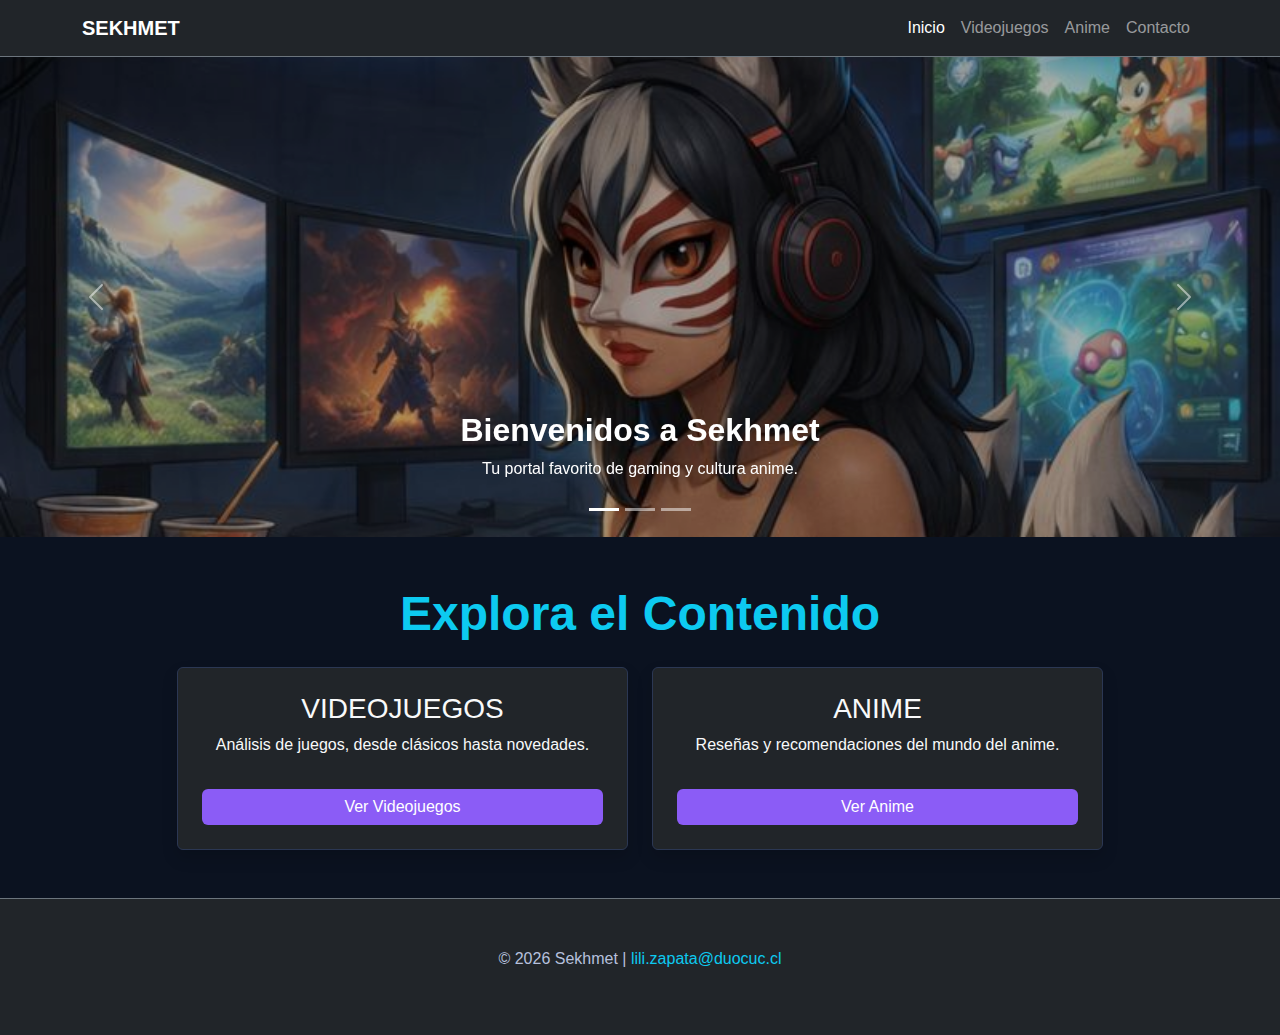
<file: index.html>
<!DOCTYPE html>
<html lang="es">
<head>
    <meta charset="UTF-8">
    <meta name="viewport" content="width=device-width, initial-scale=1.0">
    <title>Sekhmet - Home (Semana 4 Bootstrap)</title>
    
    <link href="https://cdn.jsdelivr.net/npm/bootstrap@5.3.0/dist/css/bootstrap.min.css" rel="stylesheet">
    
    <style>
        body {
            background-color: #0B1220; 
            color: #B6C0DD;
            font-family: 'Segoe UI', Tahoma, Geneva, Verdana, sans-serif;
        }

        /* AJUSTE PARA PC: Evitamos que la imagen sea gigante en monitores anchos */
        .carousel-item img {
            height: 480px; /* Altura ideal para que no se corte el contenido importante */
            width: 100%;
            object-fit: cover; 
            object-position: center 25%; /* Centra la vista en el personaje */
            filter: brightness(0.7); 
        }

        /* Estilo para las Cards de categorías */
        .card {
            transition: transform 0.3s ease;
            border-color: #2B3753;
            background-color: #111827;
        }

        .card:hover {
            transform: translateY(-8px);
            border-color: #8B5CF6;
        }
        
        .btn-primary {
            background-color: #8B5CF6;
            border: none;
        }
    </style>
</head>
<body>

    <nav class="navbar navbar-expand-lg navbar-dark bg-dark sticky-top border-bottom border-secondary">
        <div class="container">
            <a class="navbar-brand fw-bold" href="index.html">SEKHMET</a>
            <button class="navbar-toggler" type="button" data-bs-toggle="collapse" data-bs-target="#navbarNav">
                <span class="navbar-toggler-icon"></span>
            </button>
            <div class="collapse navbar-collapse" id="navbarNav">
                <ul class="navbar-nav ms-auto">
                    <li class="nav-item"><a class="nav-link active" href="index.html">Inicio</a></li>
                    <li class="nav-item"><a class="nav-link" href="videojuegos_bootstrap.html">Videojuegos</a></li>
                    <li class="nav-item"><a class="nav-link" href="animes_bootstrap.html">Anime</a></li>
                    <li class="nav-item"><a class="nav-link" href="#contacto">Contacto</a></li>
                </ul>
            </div>
        </div>
    </nav>

    <header id="heroCarousel" class="carousel slide" data-bs-ride="carousel">
        <div class="carousel-indicators">
            <button type="button" data-bs-target="#heroCarousel" data-bs-slide-to="0" class="active"></button>
            <button type="button" data-bs-target="#heroCarousel" data-bs-slide-to="1"></button>
            <button type="button" data-bs-target="#heroCarousel" data-bs-slide-to="2"></button>
        </div>

        <div class="carousel-inner">
            <div class="carousel-item active" data-bs-interval="3000">
                <img src="imagenes/lizz.png" class="d-block w-100" alt="Sekhmet Inicio">
                <div class="carousel-caption">
                    <h2 class="fw-bold">Bienvenidos a Sekhmet</h2>
                    <p class="d-none d-md-block">Tu portal favorito de gaming y cultura anime.</p>
                </div>
            </div>
            <div class="carousel-item" data-bs-interval="3000">
                <img src="imagenes/PortadaVideoJuegos.jpg" class="d-block w-100" alt="Sekhmet Videojuegos">
                <div class="carousel-caption">
                    <h2 class="fw-bold">Zona de Videojuegos</h2>
                    <p class="d-none d-md-block">Estrategias y análisis de combate.</p>
                </div>
            </div>
            <div class="carousel-item" data-bs-interval="3000">
                <img src="imagenes/PortadaAnime.jpg" class="d-block w-100" alt="Sekhmet Anime">
                <div class="carousel-caption">
                    <h2 class="fw-bold">Universo Anime</h2>
                    <p class="d-none d-md-block">Reseñas de tus series favoritas.</p>
                </div>
            </div>
        </div>

        <button class="carousel-control-prev" type="button" data-bs-target="#heroCarousel" data-bs-slide="prev">
            <span class="carousel-control-prev-icon"></span>
        </button>
        <button class="carousel-control-next" type="button" data-bs-target="#heroCarousel" data-bs-slide="next">
            <span class="carousel-control-next-icon"></span>
        </button>
    </header>

    <main class="container my-5 text-center">
        <h1 class="display-5 fw-bold text-info mb-4">Explora el Contenido</h1>
        <div class="row g-4 justify-content-center">
            <div class="col-12 col-md-5">
                <div class="card bg-dark text-light h-100 p-4 shadow">
                    <h3>VIDEOJUEGOS</h3>
                    <p>Análisis de juegos, desde clásicos hasta novedades.</p>
                    <a href="videojuegos_bootstrap.html" class="btn btn-primary mt-3">Ver Videojuegos</a>
                </div>
            </div>
            <div class="col-12 col-md-5">
                <div class="card bg-dark text-light h-100 p-4 shadow">
                    <h3>ANIME</h3>
                    <p>Reseñas y recomendaciones del mundo del anime.</p>
                    <a href="animes_bootstrap.html" class="btn btn-primary mt-3">Ver Anime</a>
                </div>
            </div>
        </div>
    </main>

    <footer id="contacto" class="bg-dark text-center py-5 border-top border-secondary mt-5">
        <p>© 2026 Sekhmet | <a href="mailto:lili.zapata@duocuc.cl" class="text-info text-decoration-none">lili.zapata@duocuc.cl</a></p>
    </footer>

    <script src="https://cdn.jsdelivr.net/npm/bootstrap@5.3.0/dist/js/bootstrap.bundle.min.js"></script>
</body>
</html>
</file>
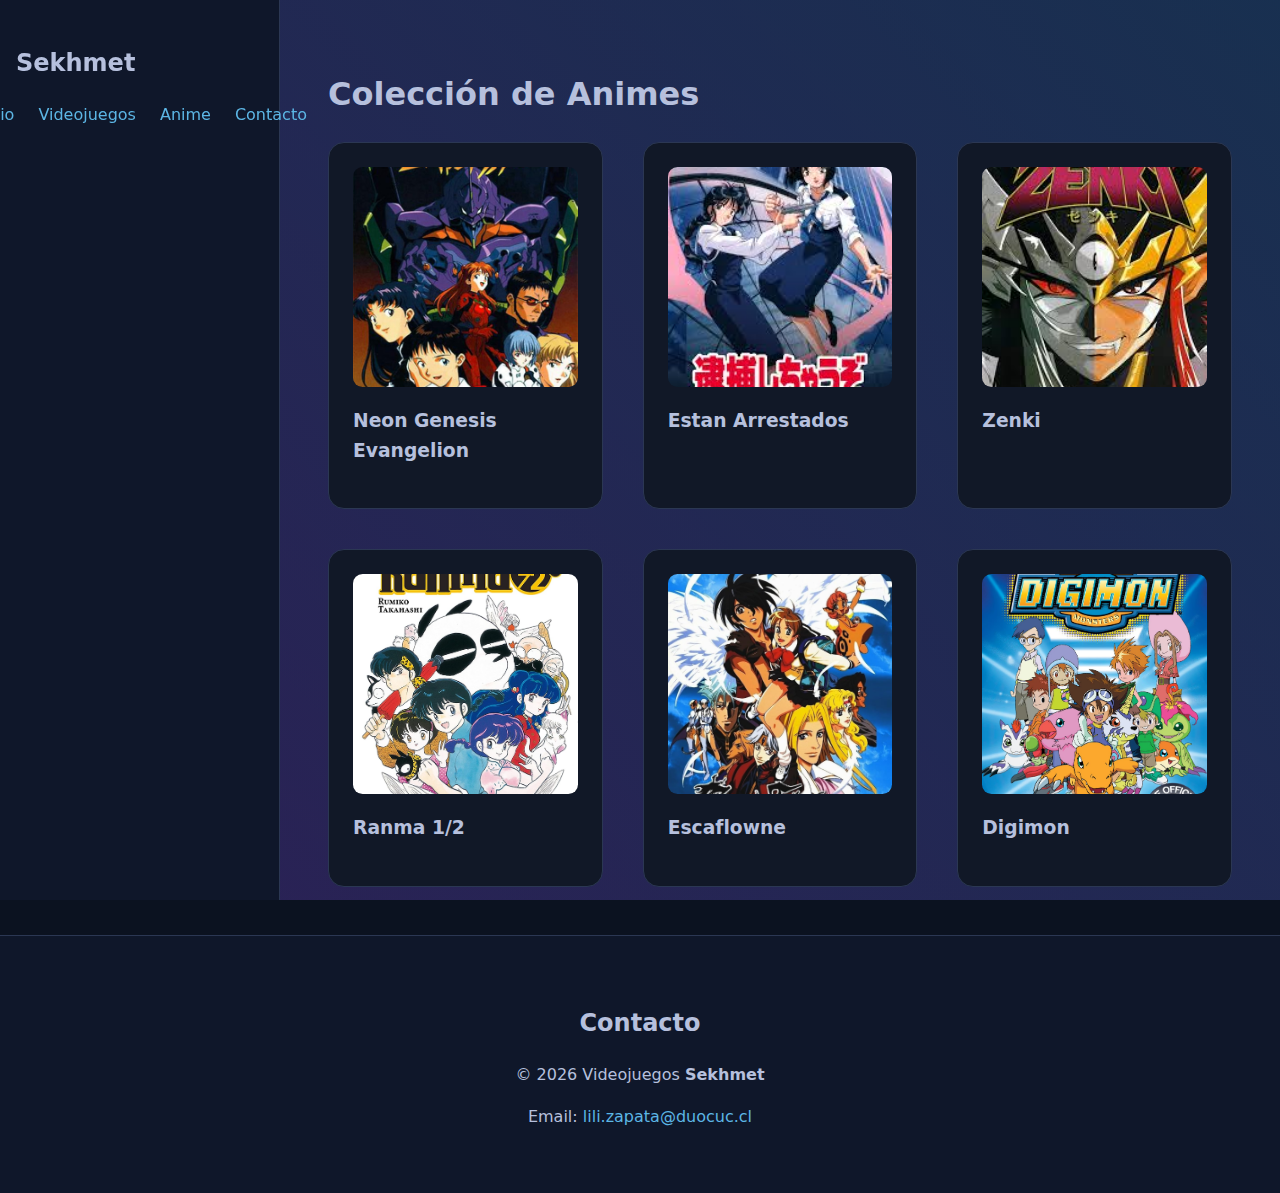
<file: animes.html>
<!DOCTYPE html>
<html lang="es">
<head>
    <meta charset="UTF-8">
    <meta name="viewport" content="width=device-width, initial-scale=1.0">
    <title>Animes - Sekhmet</title>
    <link rel="stylesheet" href="css/estilos.css">
</head>
<body>

    <div class="layout">
        
        <aside class="sidebar">
            <h2>Sekhmet</h2>
            <nav>
                <ul class="nav__list">
                    <li><a href="index.html">Inicio</a></li>
                    <li><a href="videojuegos.html">Videojuegos</a></li>
                    <li><a href="animes.html">Anime</a></li>
                    <li><a href="#contacto">Contacto</a></li>
                </ul>
            </nav>
        </aside>
        
        <main class="content">
            <h1>Colección de Animes</h1>
            
            <div class="cards">
                
                <article class="card">
                    <img class="card__img" src="imagenes/PortadaNGE.jpg" alt="Neon Genesis Evangelion">
                    <h3>Neon Genesis Evangelion</h3>     
                    <div class="card-info">
                        <h4>Descripción</h4>
                        <p>En el año 2015 la humanidad intenta recuperarse del «Segundo impacto» tras la aparición de los Ángeles. Gendoh Ikari desarrolla los Evangelion para defenderse.</p>
                        <h4>Opinión</h4>
                        <p>Anime clásico de los 90s, existencialista y profundo. Se debe ver con mucha atención a los detalles.</p>
                        <a href="https://www.youtube.com/watch?v=_FmUpViWDX4" target="_blank">Ver capítulo</a>
                    </div>
                </article>

                <article class="card">
                    <img class="card__img" src="imagenes/PortadaEstanArrestados.jpg" alt="Estan Arrestados">
                    <h3>Estan Arrestados</h3>   
                    <div class="card-info">
                        <h4>Descripción</h4>
                        <p>Natsumi y Miyuki son dos policías con personalidades distintas que aprenden a trabajar en equipo en la prefectura de Bokuto.</p>
                        <h4>Opinión</h4>
                        <p>Genial, cómico y con gran desarrollo de personajes. Muy recomendado para reír.</p>
                        <a href="https://www.youtube.com/watch?v=qsE_DbAjYOw" target="_blank">Ver video</a>
                    </div>
                </article>

                <article class="card">
                    <img class="card__img" src="imagenes/PortadaZenki.jpg" alt="Zenki">
                    <h3>Zenki</h3>
                    <div class="card-info">
                        <h4>Descripción</h4>
                        <p>Cherry Night y el demonio Zenki luchan contra las "semillas del mal" que transforman a las personas en demonios.</p>
                        <h4>Opinión</h4>
                        <p>Toque de magia y acción con escenas muy cómicas entre Zenki y Cherry.</p>
                        <a href="https://www.youtube.com/watch?v=tTyqk9yArqw" target="_blank">Ver video</a>
                    </div>
                </article>

                <article class="card">
                    <img class="card__img" src="imagenes/PortadaRanma12.jpg" alt="Ranma 1/2">
                    <h3>Ranma 1/2</h3> 
                    <div class="card-info">
                        <h4>Descripción</h4>
                        <p>Ranma Saotome se convierte en chica al mojarse con agua fría tras caer en un pozo mágico en China.</p>
                        <h4>Opinión</h4>
                        <p>Mezcla única de artes marciales y comedia. Un clásico indispensable.</p>
                        <a href="https://www.youtube.com/watch?v=pZ3qsLzssKI" target="_blank">Ver Opening</a>
                    </div>
                </article>

                <article class="card">
                    <img class="card__img" src="imagenes/PortadaEscaflowne.jpg" alt="Escaflowne">
                    <h3>Escaflowne</h3> 
                    <div class="card-info">
                        <h4>Descripción</h4>
                        <p>Hitomi viaja al mundo de Gaia donde se ve envuelta en una guerra con mechas y dragones.</p>
                        <h4>Opinión</h4>
                        <p>Fantasía épica y romance. La calidad del dibujo de la época es fascinante.</p>
                        <a href="https://www.youtube.com/watch?v=pU-k30r9jeE" target="_blank">Ver remasterizado</a>
                    </div>
                </article>

                <article class="card">
                    <img class="card__img" src="imagenes/PortadaDigimon.avif" alt="Digimon">
                    <h3>Digimon</h3> 
                    <div class="card-info">
                        <h4>Descripción</h4>
                        <p>Siete niños elegidos viajan al Mundo Digital para luchar contra las fuerzas de la oscuridad.</p>
                        <h4>Opinión</h4>
                        <p>El mejor de la franquicia. Toca temas de crecimiento personal y amistad muy profundos.</p>
                        <a href="https://www.youtube.com/watch?v=7PXb7ZHwITg" target="_blank">Más información</a>
                    </div>
                </article>

            </div>
        </main>
    </div>

    <footer id="contacto" class="footer">
        <h2>Contacto</h2>
        <p>© 2026 Videojuegos <strong>Sekhmet</strong></p>
        <p>Email: <a href="mailto:lili.zapata@duocuc.cl">lili.zapata@duocuc.cl</a></p>
    </footer>

    <script>
        document.querySelectorAll('.card').forEach(card => {
            card.addEventListener('click', () => {
                card.classList.toggle('open');
            });
        });
    </script>

</body>
</html>
</file>
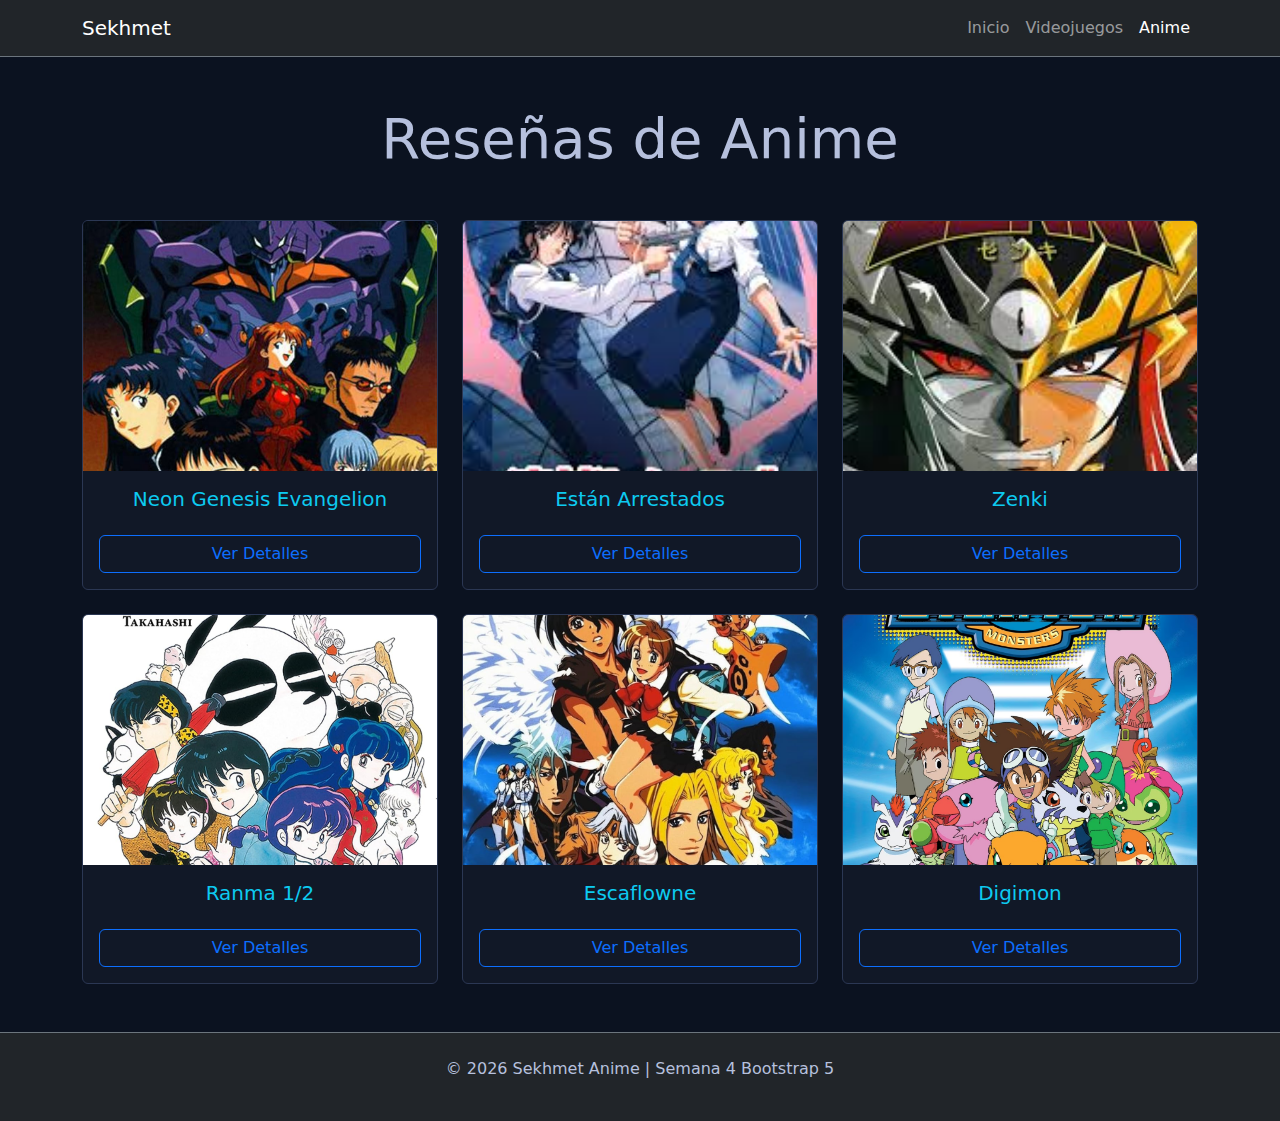
<file: animes_bootstrap.html>
<!DOCTYPE html>
<html lang="es">
<head>
    <meta charset="UTF-8">
    <meta name="viewport" content="width=device-width, initial-scale=1.0">
    <title>Animes - Sekhmet (Bootstrap)</title>
    <link href="https://cdn.jsdelivr.net/npm/bootstrap@5.3.0/dist/css/bootstrap.min.css" rel="stylesheet">
    <style>
        body { background-color: #0B1220; color: #B6C0DD; }
        .card { transition: transform 0.3s ease; border-color: #2B3753; background-color: #111827; }
        .card:hover { transform: translateY(-5px); border-color: #8B5CF6; }
        .card-img-top { height: 250px; object-fit: cover; }
        .modal-content { background-color: #111827; color: #B6C0DD; border: 1px solid #8B5CF6; }
    </style>
</head>
<body>

    <nav class="navbar navbar-expand-lg navbar-dark bg-dark sticky-top border-bottom border-secondary">
        <div class="container">
            <a class="navbar-brand" href="index_bootstrap.html">Sekhmet</a>
            <button class="navbar-toggler" type="button" data-bs-toggle="collapse" data-bs-target="#navbarNav">
                <span class="navbar-toggler-icon"></span>
            </button>
            <div class="collapse navbar-collapse" id="navbarNav">
                <ul class="navbar-nav ms-auto">
                    <li class="nav-item"><a class="nav-link" href="index_bootstrap.html">Inicio</a></li>
                    <li class="nav-item"><a class="nav-link" href="videojuegos_bootstrap.html">Videojuegos</a></li>
                    <li class="nav-item"><a class="nav-link active" href="#">Anime</a></li>
                </ul>
            </div>
        </div>
    </nav>

    <main class="container my-5">
        <h1 class="text-center mb-5 display-4">Reseñas de Anime</h1>

        <div class="row g-4">
            
            <div class="col-12 col-md-6 col-lg-4">
                <div class="card h-100 text-light">
                    <img src="imagenes/PortadaNGE.jpg" class="card-img-top" alt="Evangelion">
                    <div class="card-body text-center">
                        <h5 class="card-title text-info">Neon Genesis Evangelion</h5>
                        <button class="btn btn-outline-primary w-100 mt-3" data-bs-toggle="modal" data-bs-target="#modalEva">Ver Detalles</button>
                    </div>
                </div>
            </div>

            <div class="col-12 col-md-6 col-lg-4">
                <div class="card h-100 text-light">
                    <img src="imagenes/PortadaEstanArrestados.jpg" class="card-img-top" alt="Están Arrestados">
                    <div class="card-body text-center">
                        <h5 class="card-title text-info">Están Arrestados</h5>
                        <button class="btn btn-outline-primary w-100 mt-3" data-bs-toggle="modal" data-bs-target="#modalArrestados">Ver Detalles</button>
                    </div>
                </div>
            </div>

            <div class="col-12 col-md-6 col-lg-4">
                <div class="card h-100 text-light">
                    <img src="imagenes/PortadaZenki.jpg" class="card-img-top" alt="Zenki">
                    <div class="card-body text-center">
                        <h5 class="card-title text-info">Zenki</h5>
                        <button class="btn btn-outline-primary w-100 mt-3" data-bs-toggle="modal" data-bs-target="#modalZenki">Ver Detalles</button>
                    </div>
                </div>
            </div>

            <div class="col-12 col-md-6 col-lg-4">
                <div class="card h-100 text-light">
                    <img src="imagenes/PortadaRanma12.jpg" class="card-img-top" alt="Ranma">
                    <div class="card-body text-center">
                        <h5 class="card-title text-info">Ranma 1/2</h5>
                        <button class="btn btn-outline-primary w-100 mt-3" data-bs-toggle="modal" data-bs-target="#modalRanma">Ver Detalles</button>
                    </div>
                </div>
            </div>

            <div class="col-12 col-md-6 col-lg-4">
                <div class="card h-100 text-light">
                    <img src="imagenes/PortadaEscaflowne.jpg" class="card-img-top" alt="Escaflowne">
                    <div class="card-body text-center">
                        <h5 class="card-title text-info">Escaflowne</h5>
                        <button class="btn btn-outline-primary w-100 mt-3" data-bs-toggle="modal" data-bs-target="#modalEsca">Ver Detalles</button>
                    </div>
                </div>
            </div>

            <div class="col-12 col-md-6 col-lg-4">
                <div class="card h-100 text-light">
                    <img src="imagenes/PortadaDigimon.avif" class="card-img-top" alt="Digimon">
                    <div class="card-body text-center">
                        <h5 class="card-title text-info">Digimon</h5>
                        <button class="btn btn-outline-primary w-100 mt-3" data-bs-toggle="modal" data-bs-target="#modalDigi">Ver Detalles</button>
                    </div>
                </div>
            </div>

        </div>
    </main>

    <div class="modal fade" id="modalEva" tabindex="-1">
        <div class="modal-dialog modal-lg">
            <div class="modal-content">
                <div class="modal-header border-secondary">
                    <h5 class="modal-title text-info">Neon Genesis Evangelion</h5>
                    <button type="button" class="btn-close btn-close-white" data-bs-dismiss="modal"></button>
                </div>
                <div class="modal-body">
                    <h6>Descripción</h6>
                    <p>En el año 2015 la humanidad intenta recuperarse del «Segundo impacto»...</p>
                    <h6>Opinión</h6>
                    <p>Es un anime clásico de los 90s, con robots, ángeles apocalípticos y temas existencialistas.</p>
                    <a href="https://www.youtube.com/watch?v=_FmUpViWDX4" target="_blank" class="btn btn-primary btn-sm">Ver en YouTube</a>
                </div>
            </div>
        </div>
    </div>

    <footer class="bg-dark text-center py-4 border-top border-secondary mt-5">
        <p>© 2026 Sekhmet Anime | Semana 4 Bootstrap 5</p>
    </footer>

    <script src="https://cdn.jsdelivr.net/npm/bootstrap@5.3.0/dist/js/bootstrap.bundle.min.js"></script>
</body>
</html>
</file>
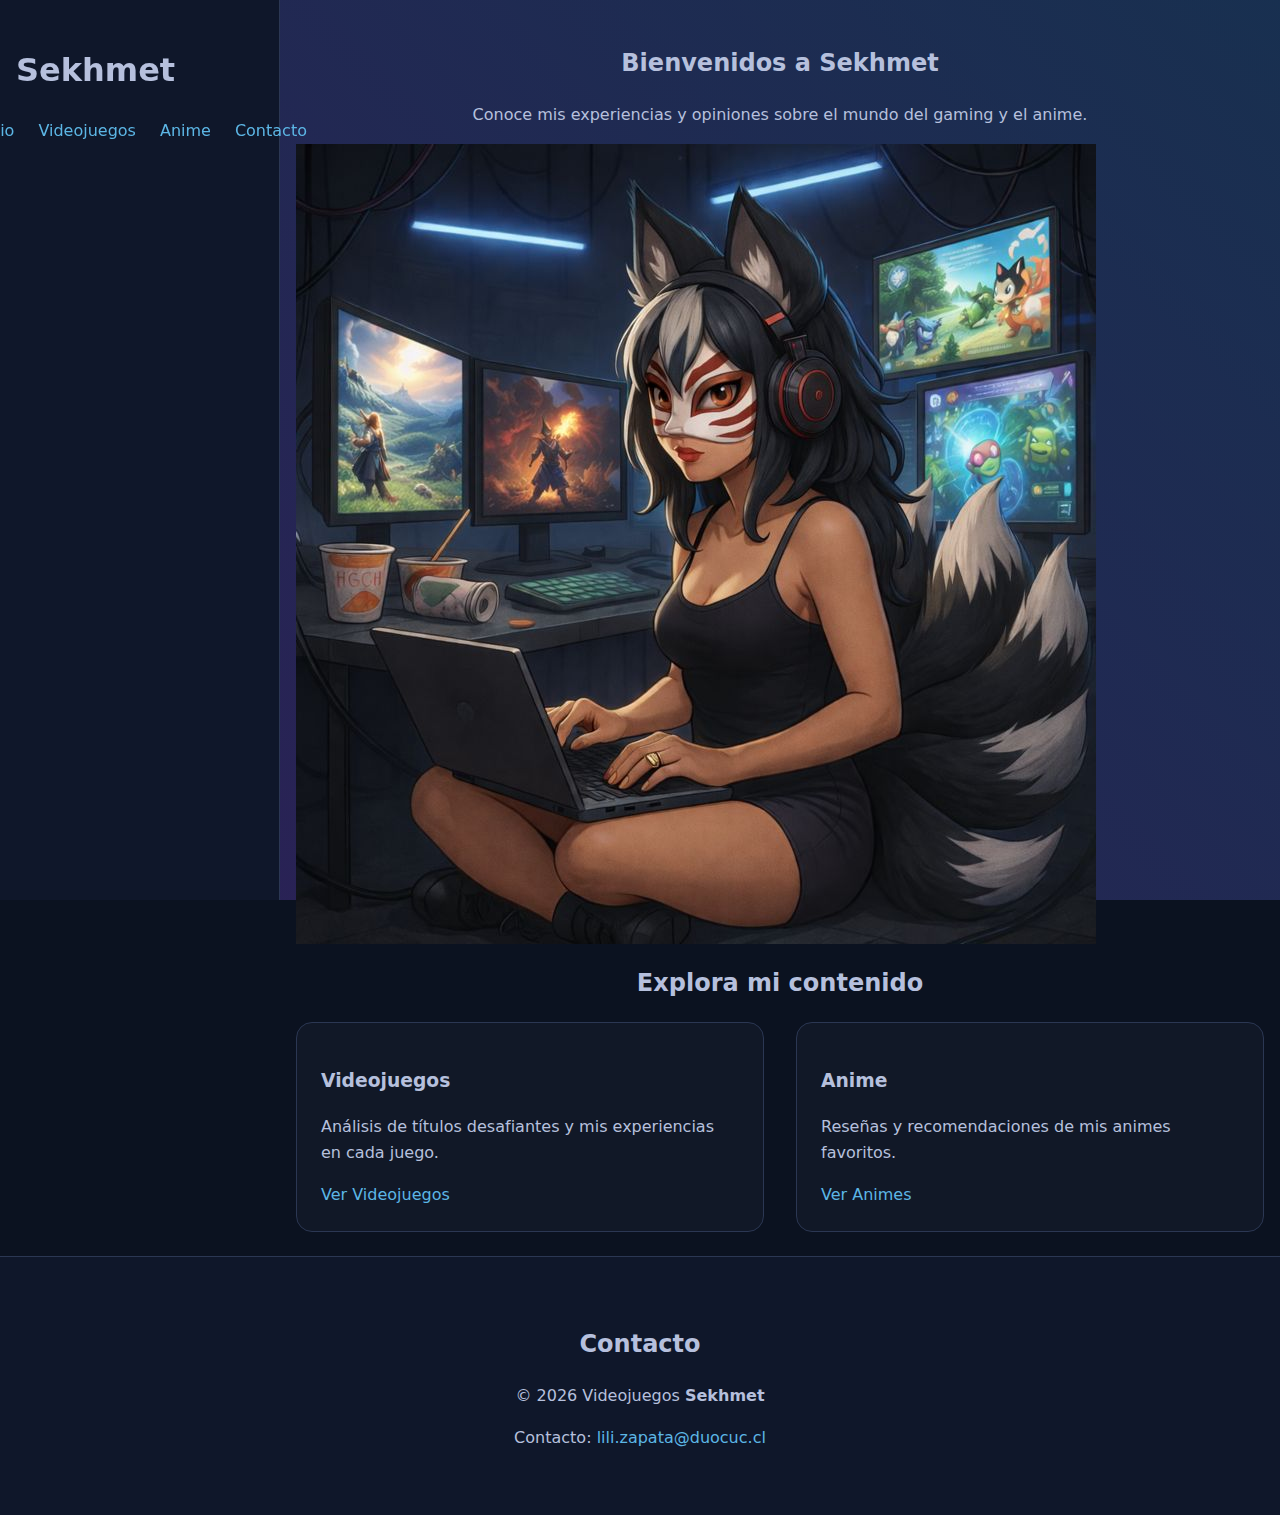
<file: index_manual.html>
<!DOCTYPE html>
<html lang="es">
<head>
    <meta charset="UTF-8" />
    <meta name="viewport" content="width=device-width, initial-scale=1.0" />
    <title>Videojuegos y Animes Sekhmet</title>
    <meta name="description" content="Reseñas y opiniones personales sobre videojuegos y animes: imágenes, descripciones y enlaces oficiales. Videojuegos Sekhmet." />

    <link rel="stylesheet" href="css/estilos.css" />
</head>

<body>
    <div class="layout">
        
        <header class="sidebar">
            <h1 class="site-title">Sekhmet</h1>
            <nav aria-label="Navegación principal">
                <ul class="nav__list">
                    <li><a class="nav__link" href="index.html">Inicio</a></li>
                    <li><a class="nav__link" href="videojuegos.html">Videojuegos</a></li>
                    <li><a class="nav__link" href="animes.html">Anime</a></li>
                    <li><a class="nav__link" href="#contacto">Contacto</a></li>
                </ul>
            </nav>
        </header>

        <main class="main">
            <section id="inicio" class="section section--intro">
                <h2 class="section__title">Bienvenidos a Sekhmet</h2>
                <p>Conoce mis experiencias y opiniones sobre el mundo del gaming y el anime.</p>
                
                <div class="hero-container">
                    <img class="hero-img" src="imagenes/lizz.png" alt="Ilustración de Sekhmet frente a una pantalla de videojuegos">
                </div>
            </section>

            <section id="categorias" class="section section--categories">
                <h2 class="section__title">Explora mi contenido</h2>
                
                <div class="category-grid">
                    <article class="card"> <h3>Videojuegos</h3>
                        <p>Análisis de títulos desafiantes y mis experiencias en cada juego.</p>
                        <a href="videojuegos.html" class="btn-primary">Ver Videojuegos</a>
                    </article>

                    <article class="card">
                        <h3>Anime</h3>
                        <p>Reseñas y recomendaciones de mis animes favoritos.</p>
                        <a href="animes.html" class="btn-primary">Ver Animes</a>
                    </article>
                </div>
            </section>
        </main>
    </div>

    <footer id="contacto" class="footer">
        <h2 class="section__title">Contacto</h2>
        <p>© 2026 Videojuegos <strong>Sekhmet</strong></p>
        <p>Contacto: <a class="footer__link" href="mailto:lili.zapata@duocuc.cl">lili.zapata@duocuc.cl</a></p>
    </footer>
</body>
</html>
</file>
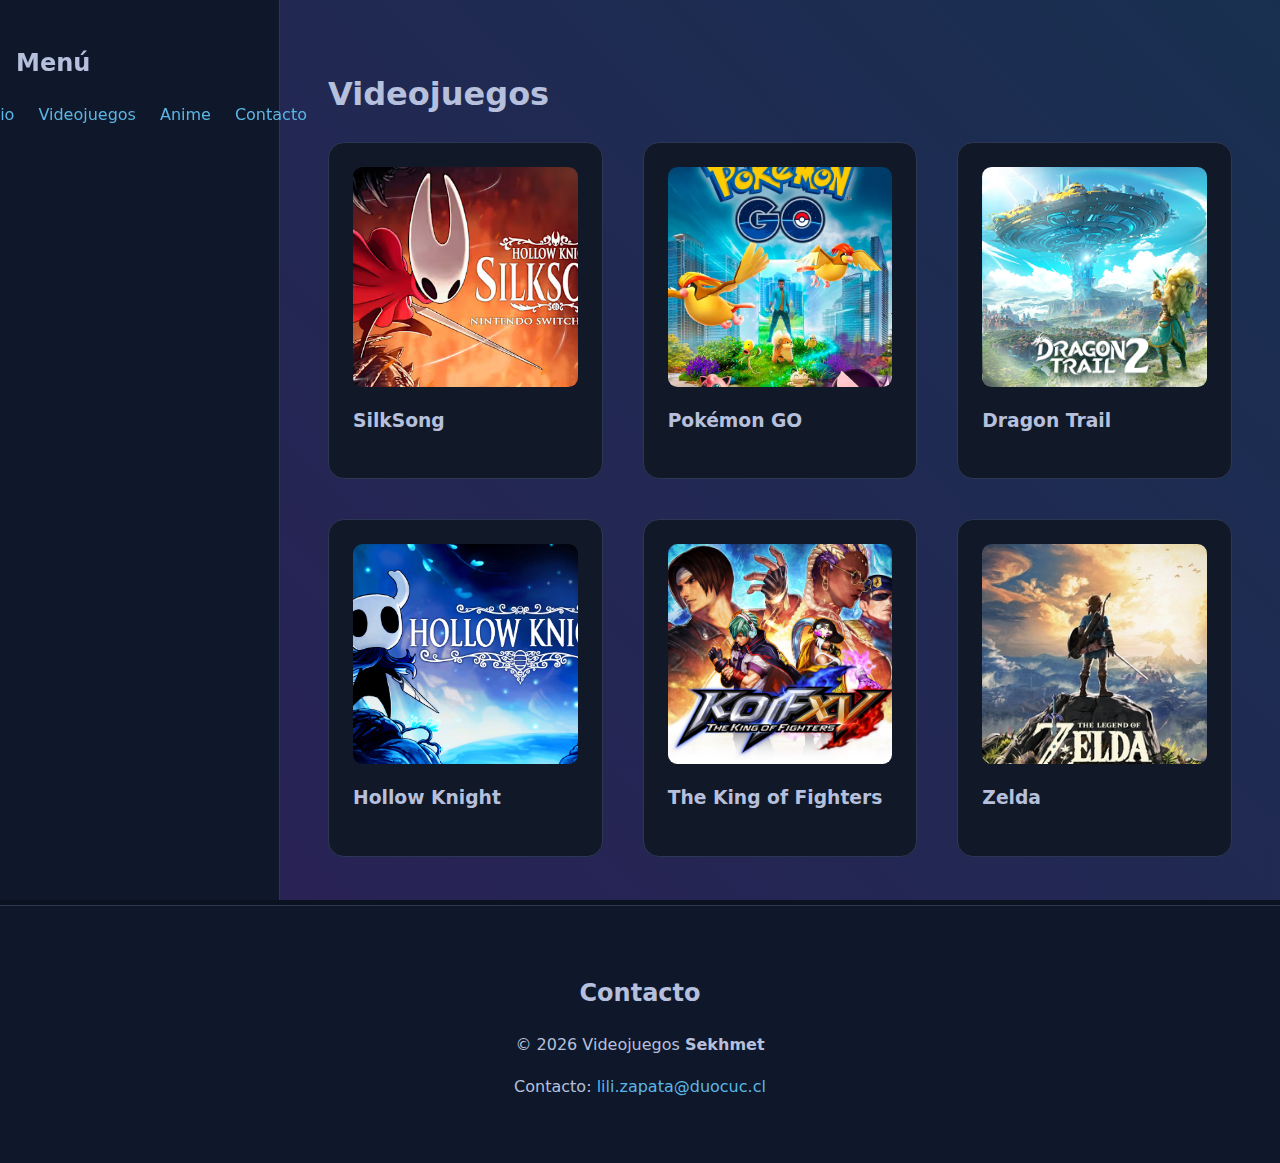
<file: videojuegos.html>
<!DOCTYPE html>
<html lang="es">
<head>
    <meta charset="UTF-8">
    <meta name="viewport" content="width=device-width, initial-scale=1.0">
    <title>Videojuegos - Sekhmet</title>
    <link rel="stylesheet" href="css/estilos.css">
</head>
<body>
    <div class="layout">
        
        <aside class="sidebar">
            <h2>Menú</h2>
            <nav>
                <ul class="nav__list">
                    <li><a href="index.html">Inicio</a></li>
                    <li><a href="videojuegos.html">Videojuegos</a></li>
                    <li><a href="animes.html">Anime</a></li>
                    <li><a href="#contacto">Contacto</a></li>
                </ul>
            </nav>
        </aside>
        
        <main class="content">
            <h1>Videojuegos</h1>
            
            <div class="cards">
                
                <article class="card">
                    <img class="card__img" src="imagenes/PortadaSilksong.jpg" alt="Portada del videojuego Hollow Knight: SilkSong" />
                    <h3>SilkSong</h3>     
                    <div class="card-info">
                        <h4>Descripción</h4>
                        <p>Silksong expande el universo de Hollow Knight con una protagonista distinta, un mundo nuevo y mecánicas más rápidas y desafiantes.</p>
                        <h4>Opinión</h4>
                        <p>SilkSong me ha resultado muy entretenido y desafiante. Existe un personaje llamado Seth, un fan que falleció de cáncer y fue incorporado como jefe.</p>
                        <a class="card__link" href="https://store.steampowered.com/app/1030300/Hollow_Knight_Silksong/" target="_blank" rel="noopener noreferrer">Más información sobre SilkSong</a>
                    </div>
                </article>

                <article class="card">
                    <img class="card__img" src="imagenes/PortadaPokemonGO.jpg" alt="Portada del videojuego Pokémon GO" />       
                    <h3>Pokémon GO</h3>    
                    <div class="card-info">
                        <h4>Descripción</h4>
                        <p>Juego de realidad aumentada que permite capturar y combatir con Pokémon en el mundo real usando GPS.</p>
                        <h4>Opinión</h4>
                        <p>Me gusta salir a caminar y descubrir nuevos lugares. Es una forma divertida de hacer ejercicio, pero ten cuidado con los baneo de cuenta.</p>
                        <a class="card__link" href="https://pokemongo.com/es" target="_blank" rel="noopener noreferrer">Más información sobre Pokémon GO</a>
                    </div>
                </article>

                <article class="card">
                    <img class="card__img" src="imagenes/PortadaDragonTrail.jpg" alt="Portada del videojuego Dragon Trail" />
                    <h3>Dragon Trail</h3>
                    <div class="card-info">
                        <h4>Descripción</h4>
                        <p>Cazadores, seguid las instrucciones del destino y entrad en las turbulencias tiempo-espaciales en la Astroisla.</p>
                        <h4>Opinión</h4>
                        <p>Permite jugar con personas de distintos países. Recomiendo descargarlo de tiendas oficiales para evitar problemas de seguridad.</p>
                        <a class="card__link" href="https://dt.wattgaming.com/" target="_blank" rel="noopener noreferrer">Más información sobre Dragon Trail</a>
                    </div>
                </article>

                <article class="card">
                    <img class="card__img" src="imagenes/PortadaHollow.avif" alt="Portada del videojuego Hollow Knight" />
                    <h3>Hollow Knight</h3> 
                    <div class="card-info">
                        <h4>Descripción</h4>
                        <p>Videojuego metroidvania lanzado en 2017. Es la precuela del esperado Silksong.</p>
                        <h4>Opinión</h4>
                        <p>Muy desafiante. Aún no logro terminarlo, me falta la polilla blanca y completar al 100%.</p>
                        <a class="card__link" href="https://hollow-knight.softonic.com/" target="_blank" rel="noopener noreferrer">Más información sobre Hollow Knight</a>
                    </div>
                </article>

                <article class="card">
                    <img class="card__img" src="imagenes/PortadaKOF.avif" alt="Portada del videojuego The King of Fighters" />
                    <h3>The King of Fighters</h3> 
                    <div class="card-info">
                        <h4>Descripción</h4>
                        <p>Popular serie de juegos de lucha de SNK que combina personajes de varias franquicias en combates de equipos de tres.</p>
                        <h4>Opinión</h4>
                        <p>Partí jugando en arcade. Ha mejorado gráficamente, aunque a veces siento que se pierde un poco el origen del juego.</p>
                        <a class="card__link" href="https://www.snk-corp.co.jp/es-es/games/kof-portal/series/" target="_blank" rel="noopener noreferrer">Más información sobre KOF</a>
                    </div>
                </article>

                <article class="card">
                    <img class="card__img" src="imagenes/PortadaZelda.jpg" alt="Portada del videojuego Zelda" />
                    <h3>Zelda</h3> 
                    <div class="card-info">
                        <h4>Descripción</h4>
                        <p>Serie de acción-aventura de Nintendo que describe las heroicas aventuras de Link para salvar el reino de Hyrule.</p>
                        <h4>Opinión</h4>
                        <p>Me encanta jugar en la Nintendo 3DS. Extraño que antes tenías que buscar todo por tu cuenta sin tantas guías automáticas.</p>
                        <a class="card__link" href="https://zelda.nintendo.com/" target="_blank" rel="noopener noreferrer">Más información sobre Zelda</a>
                    </div>
                </article>

            </div>
        </main>
    </div>

    <script>
        document.querySelectorAll('.card').forEach(card => {
            card.addEventListener('click', () => {
                card.classList.toggle('open');
            });
        });
    </script>

    <footer id="contacto" class="footer">
        <h2 class="section__title">Contacto</h2>
        <p>© 2026 Videojuegos <strong>Sekhmet</strong></p>
        <p>Contacto: <a class="footer__link" href="mailto:lili.zapata@duocuc.cl">lili.zapata@duocuc.cl</a></p>
    </footer>
</body>
</html>
</file>
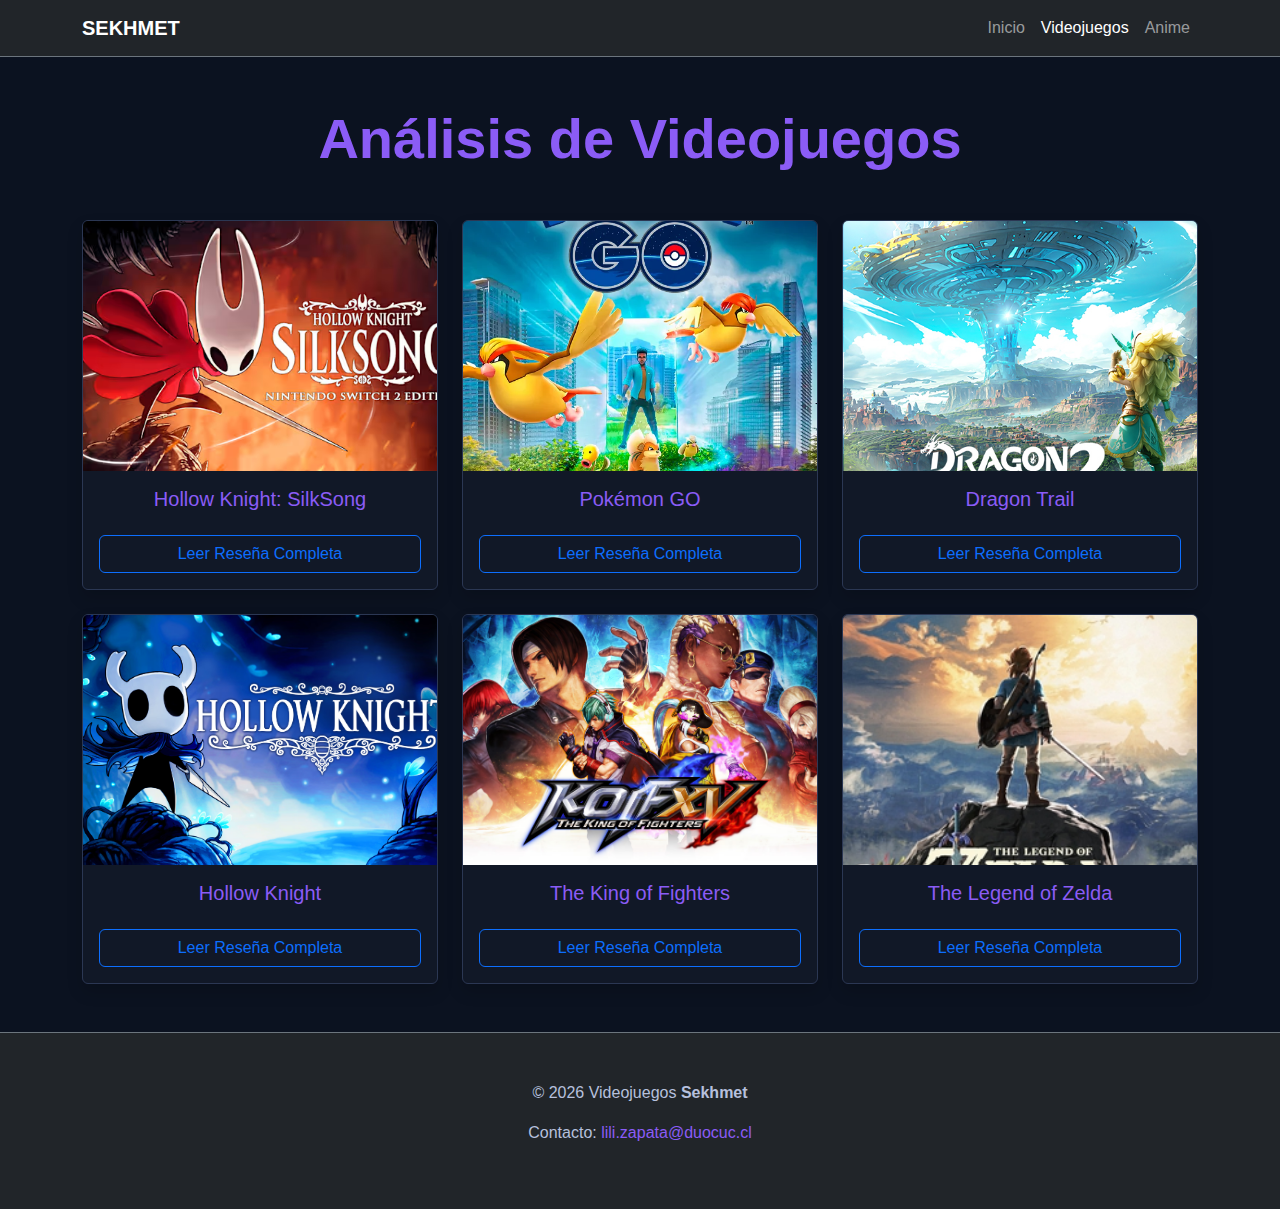
<file: videojuegos_bootstrap.html>
<!DOCTYPE html>
<html lang="es">
<head>
    <meta charset="UTF-8">
    <meta name="viewport" content="width=device-width, initial-scale=1.0">
    <title>Videojuegos - Sekhmet (Semana 4 Bootstrap)</title>
    
    <link href="https://cdn.jsdelivr.net/npm/bootstrap@5.3.0/dist/css/bootstrap.min.css" rel="stylesheet">
    
    <style>
        /* Configuración de colores para evitar fatiga visual */
        body { 
            background-color: #0B1220; 
            color: #B6C0DD; 
            font-family: 'Segoe UI', sans-serif;
        }
        /* Estilos de las tarjetas (Cards) */
        .card { 
            transition: transform 0.3s ease; 
            border-color: #2B3753; 
            background-color: #111827; 
        }
        .card:hover { 
            transform: translateY(-5px); 
            border-color: #8B5CF6; 
        }
        .card-img-top { 
            height: 250px; 
            object-fit: cover; 
        }
        /* Estilo para las ventanas emergentes (Modales) */
        .modal-content { 
            background-color: #111827; 
            color: #B6C0DD; 
            border: 2px solid #8B5CF6; 
        }
        .modal-header { border-bottom: 1px solid #2B3753; }
        .text-info { color: #8B5CF6 !important; }
    </style>
</head>
<body>

    <nav class="navbar navbar-expand-lg navbar-dark bg-dark sticky-top border-bottom border-secondary">
        <div class="container">
            <a class="navbar-brand fw-bold" href="index.html">SEKHMET</a>
            <button class="navbar-toggler" type="button" data-bs-toggle="collapse" data-bs-target="#navbarNav">
                <span class="navbar-toggler-icon"></span>
            </button>
            <div class="collapse navbar-collapse" id="navbarNav">
                <ul class="navbar-nav ms-auto">
                    <li class="nav-item"><a class="nav-link" href="index.html">Inicio</a></li>
                    <li class="nav-item"><a class="nav-link active" href="#">Videojuegos</a></li>
                    <li class="nav-item"><a class="nav-link" href="animes_bootstrap.html">Anime</a></li>
                </ul>
            </div>
        </div>
    </nav>

    <main class="container my-5">
        <h1 class="text-center mb-5 display-4 fw-bold text-info">Análisis de Videojuegos</h1>

        <div class="row g-4">
            
            <div class="col-12 col-md-6 col-lg-4">
                <div class="card h-100 text-light shadow">
                    <img src="imagenes/PortadaSilksong.jpg" class="card-img-top" alt="SilkSong">
                    <div class="card-body text-center">
                        <h5 class="card-title text-info">Hollow Knight: SilkSong</h5>
                        <button class="btn btn-outline-primary w-100 mt-3" data-bs-toggle="modal" data-bs-target="#modalSilksong">Leer Reseña Completa</button>
                    </div>
                </div>
            </div>

            <div class="col-12 col-md-6 col-lg-4">
                <div class="card h-100 text-light shadow">
                    <img src="imagenes/PortadaPokemonGO.jpg" class="card-img-top" alt="Pokémon GO">
                    <div class="card-body text-center">
                        <h5 class="card-title text-info">Pokémon GO</h5>
                        <button class="btn btn-outline-primary w-100 mt-3" data-bs-toggle="modal" data-bs-target="#modalPokemon">Leer Reseña Completa</button>
                    </div>
                </div>
            </div>

            <div class="col-12 col-md-6 col-lg-4">
                <div class="card h-100 text-light shadow">
                    <img src="imagenes/PortadaDragonTrail.jpg" class="card-img-top" alt="Dragon Trail">
                    <div class="card-body text-center">
                        <h5 class="card-title text-info">Dragon Trail</h5>
                        <button class="btn btn-outline-primary w-100 mt-3" data-bs-toggle="modal" data-bs-target="#modalDragon">Leer Reseña Completa</button>
                    </div>
                </div>
            </div>

            <div class="col-12 col-md-6 col-lg-4">
                <div class="card h-100 text-light shadow">
                    <img src="imagenes/PortadaHollow.avif" class="card-img-top" alt="Hollow Knight">
                    <div class="card-body text-center">
                        <h5 class="card-title text-info">Hollow Knight</h5>
                        <button class="btn btn-outline-primary w-100 mt-3" data-bs-toggle="modal" data-bs-target="#modalHollow">Leer Reseña Completa</button>
                    </div>
                </div>
            </div>

            <div class="col-12 col-md-6 col-lg-4">
                <div class="card h-100 text-light shadow">
                    <img src="imagenes/PortadaKOF.avif" class="card-img-top" alt="KOF">
                    <div class="card-body text-center">
                        <h5 class="card-title text-info">The King of Fighters</h5>
                        <button class="btn btn-outline-primary w-100 mt-3" data-bs-toggle="modal" data-bs-target="#modalKof">Leer Reseña Completa</button>
                    </div>
                </div>
            </div>

            <div class="col-12 col-md-6 col-lg-4">
                <div class="card h-100 text-light shadow">
                    <img src="imagenes/PortadaZelda.jpg" class="card-img-top" alt="Zelda">
                    <div class="card-body text-center">
                        <h5 class="card-title text-info">The Legend of Zelda</h5>
                        <button class="btn btn-outline-primary w-100 mt-3" data-bs-toggle="modal" data-bs-target="#modalZelda">Leer Reseña Completa</button>
                    </div>
                </div>
            </div>

        </div>
    </main>

    <div class="modal fade" id="modalSilksong" tabindex="-1">
        <div class="modal-dialog modal-lg">
            <div class="modal-content">
                <div class="modal-header">
                    <h5 class="modal-title text-info">Hollow Knight: SilkSong</h5>
                    <button type="button" class="btn-close btn-close-white" data-bs-dismiss="modal"></button>
                </div>
                <div class="modal-body">
                    <h6 class="fw-bold">Descripción:</h6>
                    <p>Silksong expande el universo de Hollow Knight con una protagonista distinta, un mundo nuevo y mecánicas más rápidas y desafiantes. Es un título muy esperado por la comunidad, que promete mantener la atmósfera oscura y el diseño meticuloso del original, pero con un enfoque fresco en la agilidad y la exploración.</p>
                    <h6 class="fw-bold">Opinión Personal:</h6>
                    <p>SilkSong me ha resultado muy entretenido y desafiante. Es un juego que requiere coordinación y memoria; me ha gustado porque los patrones de los enemigos son variados y originales. Existe un personaje que fue como por un jugador. El personaje homenajeado en Hollow Knight: Silksong se llama Seth, un fan de la saga que falleció de cáncer lo diseñó y luego fue incorporado por Team Cherry como jefe dentro del juego y NPC.</p>
                    <a href="https://store.steampowered.com/app/1030300/Hollow_Knight_Silksong/" target="_blank" class="btn btn-primary">Ver en Steam</a>
                </div>
            </div>
        </div>
    </div>

    <div class="modal fade" id="modalPokemon" tabindex="-1">
        <div class="modal-dialog modal-lg">
            <div class="modal-content">
                <div class="modal-header">
                    <h5 class="modal-title text-info">Pokémon GO</h5>
                    <button type="button" class="btn-close btn-close-white" data-bs-dismiss="modal"></button>
                </div>
                <div class="modal-body">
                    <h6 class="fw-bold">Descripción:</h6>
                    <p>Pokémon GO es un juego de realidad aumentada para dispositivos móviles desarrollado por Niantic. Permite capturar, entrenar y combatir con Pokémon en el mundo real usando GPS y cámara.</p>
                    <h6 class="fw-bold">Opinión Personal:</h6>
                    <p>Desde la actualización de los niveles, es más entretenido jugar; se puede subir más rápido con misiones diarias y eventos. Me gusta salir a caminar y descubrir nuevos lugares mientras busco Pokémon. Es una forma divertida de hacer ejercicio y socializar con otros jugadores. Aunque existen varias opciones que puedes usar si no caminas mucho, solo ten cuidado de que no te baneen la cuenta.</p>
                    <a href="https://pokemongo.com/es" target="_blank" class="btn btn-primary">Sitio Oficial</a>
                </div>
            </div>
        </div>
    </div>

    <div class="modal fade" id="modalDragon" tabindex="-1">
        <div class="modal-dialog modal-lg">
            <div class="modal-content">
                <div class="modal-header">
                    <h5 class="modal-title text-info">Dragon Trail</h5>
                    <button type="button" class="btn-close btn-close-white" data-bs-dismiss="modal"></button>
                </div>
                <div class="modal-body">
                    <h6 class="fw-bold">Descripción:</h6>
                    <p>Es una vieja leyenda… Un día, la Astroisla se convertirá en un mundo alienígeno, los poderes elementales estallarán y la ruleta del destino girará. Cazadores, seguid las instrucciones del destino y entrad en las turbulencias tiempo‑espaciales. Te invitamos al «Nuevo Mundo» a empezar un viaje totalmente nuevo.</p>
                    <h6 class="fw-bold">Opinión Personal:</h6>
                    <p>Combina elementos de aventura y acción en un entorno de mundo abierto. Permite jugar con personas de distintos países y conocer nuevas culturas. Los eventos son variados y entretenidos, pero se vuelve algo monótono a veces. Recomiendo descargarlo desde una tienda oficial o de Play Store para evitar problemas de seguridad.</p>
                    <a href="https://dt.wattgaming.com/" target="_blank" class="btn btn-primary">Sitio Oficial</a>
                </div>
            </div>
        </div>
    </div>

    <div class="modal fade" id="modalHollow" tabindex="-1">
        <div class="modal-dialog modal-lg">
            <div class="modal-content">
                <div class="modal-header">
                    <h5 class="modal-title text-info">Hollow Knight</h5>
                    <button type="button" class="btn-close btn-close-white" data-bs-dismiss="modal"></button>
                </div>
                <div class="modal-body">
                    <h6 class="fw-bold">Descripción:</h6>
                    <p>Hollow Knight es un videojuego perteneciente al género metroidvania. Fue lanzado para Windows en 2017 y luego para macOS, Linux y Nintendo Switch.</p>
                    <h6 class="fw-bold">Opinión Personal:</h6>
                    <p>Hollow Knight me ha resultado muy entretenido y desafiante, es la precuela de SilkSong. Aún no lo logro terminar, me falta la polilla blanca y completar al 100%.</p>
                    <a href="https://hollow-knight.softonic.com/" target="_blank" class="btn btn-primary">Más información</a>
                </div>
            </div>
        </div>
    </div>

    <div class="modal fade" id="modalKof" tabindex="-1">
        <div class="modal-dialog modal-lg">
            <div class="modal-content">
                <div class="modal-header">
                    <h5 class="modal-title text-info">The King of Fighters</h5>
                    <button type="button" class="btn-close btn-close-white" data-bs-dismiss="modal"></button>
                </div>
                <div class="modal-body">
                    <h6 class="fw-bold">Descripción:</h6>
                    <p>The King of Fighters (KOF) es una popular serie de juegos de lucha de SNK que se centra en torneos mundiales, combinando personajes de franquicias como Fatal Fury y Art of Fighting, con una historia rica dividida en sagas (Orochi, NESTS, Ash) que involucran poderosas organizaciones, entidades místicas y clanes antiguos que luchan por el destino del mundo, todo a través de equipos de tres personajes que compiten en un formato de lucha por equipos.</p>
                    <h6 class="fw-bold">Opinión Personal:</h6>
                    <p>Es un video juego que parti jugando en arcade y consolas después, es muy entretenido tratar de realizar los diversos combos que tiene cada personaje, además de que cada uno tiene su propia historia y motivaciones para participar en el torneo. Ha mejorado bastante gráficamente con cada entrega, y la jugabilidad se siente más fluida, Aunque siento que eso hace que se pierda el origen del juego.</p>
                    <a href="https://www.snk-corp.co.jp/es-es/games/kof-portal/series/" target="_blank" class="btn btn-primary">Portal KOF</a>
                </div>
            </div>
        </div>
    </div>

    <div class="modal fade" id="modalZelda" tabindex="-1">
        <div class="modal-dialog modal-lg">
            <div class="modal-content">
                <div class="modal-header">
                    <h5 class="modal-title text-info">The Legend of Zelda</h5>
                    <button type="button" class="btn-close btn-close-white" data-bs-dismiss="modal"></button>
                </div>
                <div class="modal-body">
                    <h6 class="fw-bold">Descripción:</h6>
                    <p>The Legend of Zelda es una serie de videojuegos de acción-aventura creada por los diseñadores japoneses Shigeru Miyamoto y Takashi Tezuka y desarrollada por Nintendo. Su trama por lo general describe las heroicas aventuras del joven guerrero Link, que debe enfrentarse a peligros y resolver acertijos para ayudar a la Princesa Zelda a derrotar a Ganondorf y salvar su hogar, el reino de Hyrule.</p>
                    <h6 class="fw-bold">Opinión Personal:</h6>
                    <p>Este juego me encanta, sobre todo al jugar en una Nintendo 3DS. Donde la gráfica por pixeles le da un buen detalle para los que les gusta este tipo de juegos. Algo muy bueno que tenian los primeros juegos era que uno tenía que buscar en todos lados cualquier cosa, no como ahora, donde la mayoría de los juegues te guían en todo el juego, con guias y mapas que te indican a donde ir.</p>
                    <a href="https://zelda.nintendo.com/" target="_blank" class="btn btn-primary">Sitio Oficial</a>
                </div>
            </div>
        </div>
    </div>

    <footer class="bg-dark text-center py-5 border-top border-secondary mt-5">
        <div class="container">
            <p>© 2026 Videojuegos <strong>Sekhmet</strong></p>
            <p>Contacto: <a href="mailto:lili.zapata@duocuc.cl" class="text-info text-decoration-none">lili.zapata@duocuc.cl</a></p>
        </div>
    </footer>

    <script src="https://cdn.jsdelivr.net/npm/bootstrap@5.3.0/dist/js/bootstrap.bundle.min.js"></script>
</body>
</html>
</file>
<file: css/estilos.css>
/* =========================================================
             Videojuegos y Anime Sekhmet 
========================================================= */

/* ===== 1) CONFIGURACIÓN BASE Y VARIABLES ===== */

* { box-sizing: border-box; } /* Evita que el padding y bordes ensanchen las cajas (mantiene el control del tamaño) */
html, body { margin: 0; padding: 0; min-height: 100vh; } /* Asegura que el diseño ocupe todo el alto de la pantalla */
img { max-width: 100%; height: auto; display: block; } /* Regla de oro: las imágenes nunca se salen de su contenedor */

:root {
    /* Variables de color: seleccionadas para evitar la fatiga visual */
    --bg: #0B1220;     
    --layer: #0F172A;  
    --card: #111827;   
    --border: #2B3753; 
    --fg: #B6C0DD;     /* Texto gris azulado (más suave que el blanco puro) */
    --muted: #8E99B5;  
    --acc: #8B5CF6;    /* Morado para el degradado */
    --acc2: #4A90E2;   /* Azul para el degradado */
}

body {
    background-color: var(--bg);
    /* Recuperamos el degradado morado-azul con una capa oscura encima para proteger tu vista */
    background-image: 
        linear-gradient(0deg, rgba(3, 7, 18, 0.7), rgba(3, 7, 18, 0.7)),
        linear-gradient(45deg, var(--acc) 0%, var(--acc2) 100%); 
    background-attachment: fixed; /* El fondo se queda quieto mientras el contenido se mueve */
    background-size: cover;
    color: var(--fg);
    font-family: system-ui, sans-serif;
    line-height: 1.6;
}

/* ===== 2) DISEÑO PARA CELULAR (Mobile First) ===== */

.layout {
    display: flex;
    flex-direction: column; /* Apila menú y contenido uno arriba del otro */
}

.header, .sidebar {
    padding: 1.5rem 1rem;
    text-align: center;
    background: var(--layer);
    border-bottom: 1px solid var(--border);
}

.nav__list {
    list-style: none; /* Elimina los puntos de la lista que se veían en tu captura */
    padding: 0;
    margin-top: 1rem;
}

.main, .content {
    padding: 1.5rem 1rem;
    text-align: center; 
}

.cards {
    display: grid;
    /* CORRECCIÓN: '1fr' asegura que solo haya una caja por fila en celular (más grande y legible) */
    grid-template-columns: 1fr; 
    gap: 2.5rem; /* Espacio generoso entre tarjetas para no saturar la vista */
    width: 100%;
    max-width: 450px; /* Limita el ancho en celulares grandes para que no se estire demasiado */
    margin: 0 auto;   /* Centra la columna de tarjetas */
}

.card {
    background: var(--card);
    border: 1px solid var(--border);
    border-radius: 1rem;
    padding: 1.5rem; 
    width: 100%;     
    text-align: left; /* Alineación a la izquierda para facilitar la lectura de reseñas largas */
}

/* ===== 3) DISEÑO PARA TABLETS (Desde 768px) ===== */

@media (min-width: 768px) {
    /* Aquí permitimos que las cajas se pongan de a dos */
    .cards {
        grid-template-columns: repeat(2, 1fr); 
        max-width: 100%; 
    }

    .nav__list {
        display: flex; /* En tablet el menú se vuelve horizontal */
        justify-content: center;
        gap: 1.5rem;
    }

    .category-grid {
        display: flex; /* Flexbox para las cajas de Videojuegos/Anime del Inicio */
        justify-content: center; 
        gap: 2rem;
    }
}

/* ===== 4) DISEÑO PARA PC (Desde 1024px) ===== */

@media (min-width: 1024px) {
    .layout {
        flex-direction: row; /* El menú se mueve al lado izquierdo (Sidebar) */
    }

    .sidebar {
        width: 280px;
        height: 100vh;
        position: sticky; /* El menú te sigue mientras bajas la página */
        top: 0;
        border-right: 1px solid var(--border);
        border-bottom: none;
        text-align: left;
    }

    .content {
        flex: 1; /* Toma todo el espacio derecho que deja el sidebar */
        padding: 3rem;
        text-align: left;
    }

    .cards {
        grid-template-columns: repeat(3, 1fr); /* Tres columnas para aprovechar pantallas anchas */
    }
}

/* ===== 5) ESTILOS DE COMPONENTES ===== */

.card__img {
    width: 100%;
    height: 220px; /* Altura uniforme para que el catálogo se vea ordenado */
    object-fit: cover; /* Corta la imagen para llenar el espacio sin estirarla */
    border-radius: 0.6rem;
    transition: all 0.4s ease; /* Suaviza el cambio de tamaño al hacer clic */
}

/* Clase activada por JavaScript al hacer clic */
.card.open .card__img {
    height: auto; /* Libera la altura fija para mostrar la foto completa */
    max-height: 550px;
    object-fit: contain; /* Asegura que se vea toda la imagen sin recortes */
    background: #000; /* Fondo negro para rellenar si la imagen es vertical */
}

.card-info { 
    display: none; /* Mantiene la descripción oculta inicialmente */
    margin-top: 1.2rem; 
}

.card.open .card-info { 
    display: block; /* Muestra la info solo cuando la tarjeta está expandida */
}

.footer {
    text-align: center;
    padding: 3rem;
    border-top: 1px solid var(--border);
    background: var(--layer);
}

a { 
    color: #5CB6E5; /* Azul suave para enlaces (no brilla demasiado) */
    text-decoration: none; 
}

a:hover { 
    color: #D4AF37; /* Dorado mate para el toque interactivo */
}
</file>
